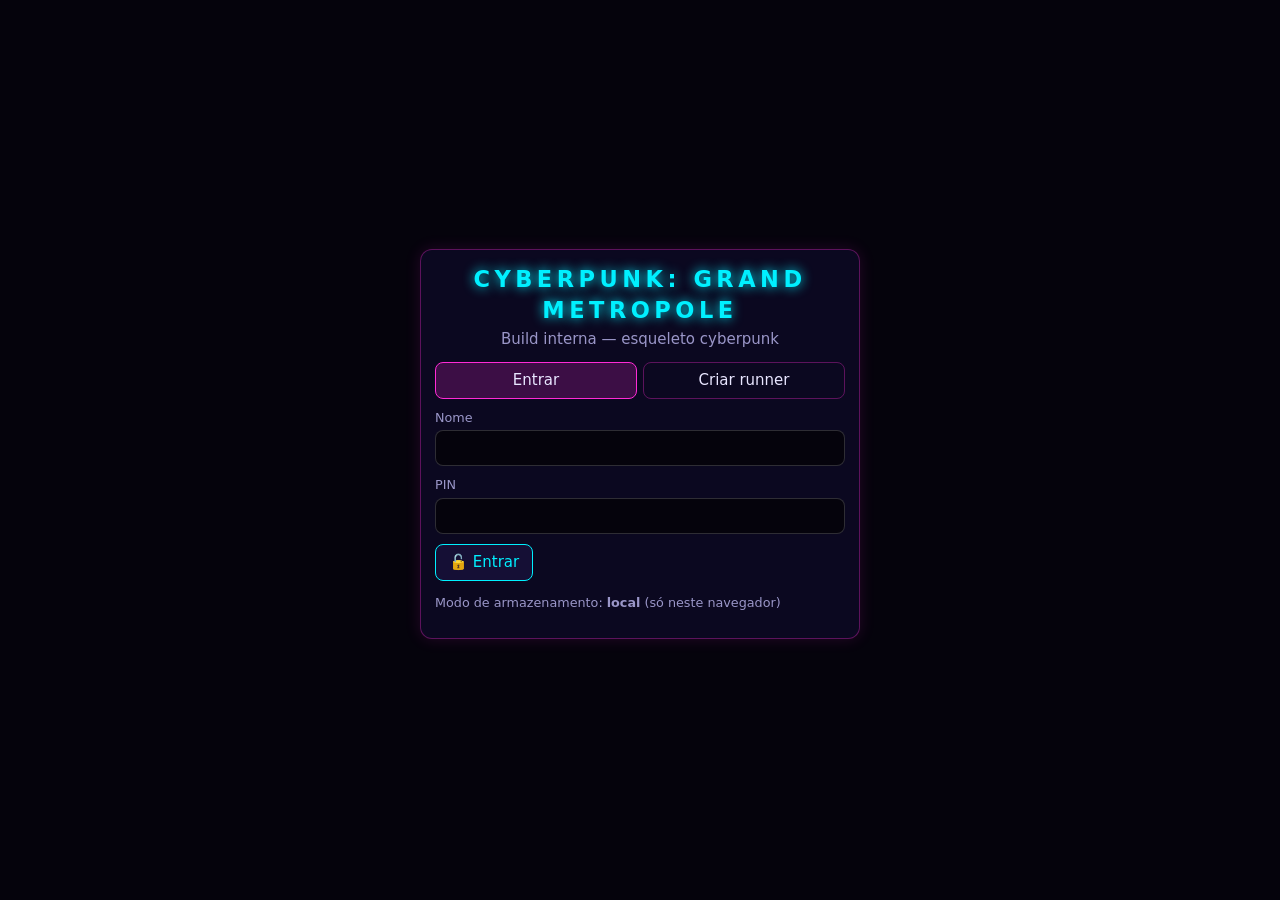
<file: docs/cyberpunk-grand-metropole/index.html>
<!doctype html>
<html lang="pt-BR">
<head>
<meta charset="utf-8">
<meta name="viewport" content="width=device-width,initial-scale=1,maximum-scale=1">
<title>Cyberpunk: Grand Metropole</title>
<link rel="stylesheet" href="app.css">
</head>
<body>
<div id="app"></div>
<!-- Firebase (opcional): crie config.js com  window.NG_FIREBASE_CONFIG = { apiKey:..., projectId:... }  e descomente a linha abaixo -->
<!-- <script src="config.js"></script> -->
<script src="js/dados.js"></script>
<script src="js/regras.js"></script>
<script src="js/store.js"></script>
<script src="js/app.js"></script>
</body>
</html>
</file>
<file: docs/cyberpunk-grand-metropole/app.css>
:root{--bg:#05030c;--painel:#0b0820;--linha:#ff2bd655;--ciano:#00f0ff;--rosa:#ff2bd6;--ink:#e8e6ff;--dim:#9a96c8}
*{box-sizing:border-box}
html,body{margin:0;min-height:100%;background:var(--bg);color:var(--ink);font:15px/1.4 system-ui,sans-serif}
button,input{font:inherit}
.ng-shell{display:flex;min-height:100vh}
.ng-side{width:220px;flex:0 0 220px;background:var(--painel);border-right:1px solid var(--linha);padding:14px 10px;display:flex;flex-direction:column;gap:10px;position:sticky;top:0;height:100vh}
.ng-marca{color:var(--ciano);font-weight:900;letter-spacing:.16em;text-shadow:0 0 10px var(--ciano)}
.ng-side nav{display:flex;flex-direction:column;gap:4px}
.ng-side nav button{text-align:left;background:none;border:1px solid transparent;color:var(--ink);padding:8px 10px;border-radius:8px;cursor:pointer}
.ng-side nav button:hover{border-color:var(--linha)} .ng-side nav button.on{background:#ff2bd622;border-color:var(--rosa);box-shadow:0 0 10px #ff2bd633}
.ng-hud{display:grid;gap:3px;padding:8px 10px;background:#0b1a24;border:1px solid var(--linha);border-radius:8px;font-size:.82rem;color:var(--ink)} .ng-hud b{color:var(--ciano);font-size:.9rem}
.ng-ba{background:var(--rosa);color:#05030c;border-radius:99px;padding:0 6px;font-size:.75rem;font-weight:800}
.ng-main{flex:1;min-width:0;display:flex;flex-direction:column}
.ng-corpo{padding:14px;max-width:980px;width:100%;margin:0 auto}
.ng-topo,.ng-tabbar{display:none}
.ng-card{background:var(--painel);border:1px solid var(--linha);border-radius:12px;padding:14px;margin-bottom:12px;box-shadow:0 0 16px #ff2bd622}
.ng-card h2{margin:0 0 8px;color:var(--ciano);font-size:1.1rem;letter-spacing:.06em;text-transform:uppercase} .ng-card h3{margin:12px 0 6px;color:var(--rosa);font-size:.9rem;text-transform:uppercase}
.ng-grade{display:grid;grid-template-columns:repeat(auto-fit,minmax(200px,1fr));gap:10px;margin-bottom:10px}
.ng-stat{background:#150f35;border:1px solid #ffffff14;border-radius:10px;padding:10px;display:flex;flex-direction:column;gap:4px} .ng-stat small{color:var(--dim)} .ng-stat b{font-size:1.15rem}
.ng-barra{height:8px;background:#1c1840;border-radius:5px;overflow:hidden} .ng-barra i{display:block;height:100%;transition:width .4s}
.ng-linha{display:flex;gap:8px;flex-wrap:wrap;align-items:center;margin-top:8px} .ng-linha input{flex:1;min-width:140px}
.ng-lista{display:flex;flex-direction:column;gap:6px}
.ng-item{display:flex;justify-content:space-between;align-items:center;gap:10px;background:#150f35;border:1px solid #ffffff10;border-radius:10px;padding:8px 10px} .ng-item small{display:block;color:var(--dim)} .ng-item .ng-barra{margin-top:4px;width:160px}
.ng-btn{background:#150f35;color:var(--ink);border:1px solid var(--rosa);border-radius:8px;padding:7px 13px;cursor:pointer} .ng-btn:hover:not(:disabled){background:var(--rosa);color:#05030c} .ng-btn:disabled{opacity:.45;cursor:default}
.ng-btn.pri{border-color:var(--ciano);color:var(--ciano)} .ng-btn.pri:hover:not(:disabled){background:var(--ciano);color:#05030c} .ng-btn.sm{padding:3px 9px;font-size:.85rem} .ng-btn.danger{border-color:#ff3b3b;color:#ff7a7a}
input{background:#05030c;color:var(--ink);border:1px solid #ffffff2a;border-radius:8px;padding:8px 10px;width:100%}
label{display:block;margin:10px 0;color:var(--dim);font-size:.85rem} label input{margin-top:4px}
.ng-solo{min-height:100vh;display:flex;flex-direction:column;align-items:center;justify-content:center;padding:14px}
.ng-login{width:min(440px,100%)} .ng-logo{font-weight:900;font-size:1.5rem;letter-spacing:.2em;color:var(--ciano);text-shadow:0 0 12px var(--ciano);text-align:center} .ng-sub{text-align:center;color:var(--dim);margin:2px 0 12px}
.ng-abas{display:flex;gap:6px} .ng-abas button{flex:1;background:none;color:var(--ink);border:1px solid var(--linha);border-radius:8px;padding:7px;cursor:pointer} .ng-abas button.on{background:#ff2bd633;border-color:var(--rosa)}
.ng-hint{color:var(--dim);font-size:.85rem}
.ng-iniciais{display:grid;gap:8px;margin-top:10px} .ng-inicial{background:#150f35;border:1px solid var(--ciano);border-radius:10px;padding:10px;color:var(--ink);cursor:pointer;display:flex;flex-direction:column;gap:2px;align-items:center} .ng-inicial span{font-size:2rem} .ng-inicial:hover{background:#00f0ff22}
.ng-banner{padding:8px 12px;border-radius:8px;margin-bottom:10px;cursor:pointer} .ng-banner.erro{background:#3a0a1a;border:1px solid #ff3b5c} .ng-banner.ok{background:#0a3a2a;border:1px solid #4cffb0}
.ng-log{font-size:.9rem;display:flex;flex-direction:column;gap:3px;list-style:none;padding:0;margin:0} .ng-log li small{color:var(--dim)}
.ng-chat{height:230px;overflow:auto;background:#05030c;border:1px solid #ffffff1a;border-radius:8px;padding:8px;display:flex;flex-direction:column;gap:4px} .ng-msg b{color:var(--ciano)} .ng-msg.meu{text-align:right;color:#ffb3f0}

.ng-overlay{position:fixed;inset:0;background:#000a;z-index:50;display:flex;align-items:center;justify-content:center} .ng-pop{background:var(--painel);border:1px solid var(--rosa);border-radius:12px;padding:16px;display:flex;flex-direction:column;gap:8px;min-width:240px}
.ng-luta{border-color:var(--ciano)}
@media (max-width:760px){
  .ng-side{display:none;position:fixed;z-index:40;left:0;top:0}.ng-side.aberto{display:flex}
  .ng-hud{grid-template-columns:repeat(2,1fr);border-radius:0;border-width:0 0 1px}
  .ng-hud b{grid-column:1/-1}
  .ng-corpo-svg{height:auto;width:100%;min-height:0}
  .ng-topo-l b{font-size:.78rem;letter-spacing:.06em}
  .ng-topo-l{display:flex;justify-content:space-between;align-items:center;padding:8px 12px}
  .ng-topo{display:block;padding:0;background:var(--painel);border-bottom:1px solid var(--linha);position:sticky;top:0;z-index:20}
  .ng-tabbar{display:flex;position:fixed;bottom:0;left:0;right:0;background:var(--painel);border-top:1px solid var(--linha);z-index:30} .ng-tabbar button{flex:1;background:none;border:0;color:var(--ink);padding:12px 0;font-size:1.2rem}
  .ng-corpo{padding-bottom:70px}
}


.ng-attr-lista{display:grid;gap:6px;margin:8px 0} .ng-attr-lista div{border:1px solid var(--dim,#456);padding:6px 10px;border-radius:6px} .ng-attr-lista small{display:block;color:var(--dim)}
.ng-corpo-svg{display:block;margin:0 auto;height:calc(100vh - 190px);min-height:480px;max-width:100%} .ng-corpo-svg .sil{fill:url(#ngSil);stroke:var(--ciano,#00f0ff);stroke-width:1.4} .ng-corpo-svg .lin{stroke:var(--ciano,#00f0ff);stroke-width:1;opacity:.7} .ng-corpo-svg .pt{fill:var(--ciano,#00f0ff)}
.ng-corpo-svg .slot rect{fill:#0b1a24;stroke:var(--ciano,#00f0ff);stroke-width:1.2} .ng-corpo-svg .slot{cursor:pointer} .ng-corpo-svg .slot:hover rect{fill:#12303f} .ng-corpo-svg text{fill:#dff;font-size:11px;font-weight:700} .ng-corpo-svg text.vz{fill:#7a9;font-size:9px;font-weight:400}

.ng-corpo-svg .sil .costura{stroke:none}
.ng-corpo-campo{position:relative} .ng-attr-box{position:absolute;left:0;bottom:0;z-index:1;display:grid;gap:8px;padding:10px 12px;background:#0b1a24;border:1px solid var(--ciano,#00f0ff);border-radius:6px;font-size:.78rem}
.ng-attr-box b{font-size:.62rem;letter-spacing:.15em;color:var(--ciano,#00f0ff)} .ng-attr-box span{cursor:help;white-space:nowrap}

.ng-attr-box .nv{font-size:.8rem;letter-spacing:.12em;color:#ffd36b} .ng-attr-box small{color:var(--dim);font-size:.68rem;max-width:150px;white-space:normal}
.ng-attr-l{display:flex;align-items:center;gap:8px} .ng-attr-l i{font-style:normal;flex:1} .ng-attr-l em{font-style:normal;font-weight:800;color:var(--ciano,#00f0ff);min-width:1.2em;text-align:right} .ng-attr-l .ng-btn{padding:0 7px;line-height:1.3}
</file>
